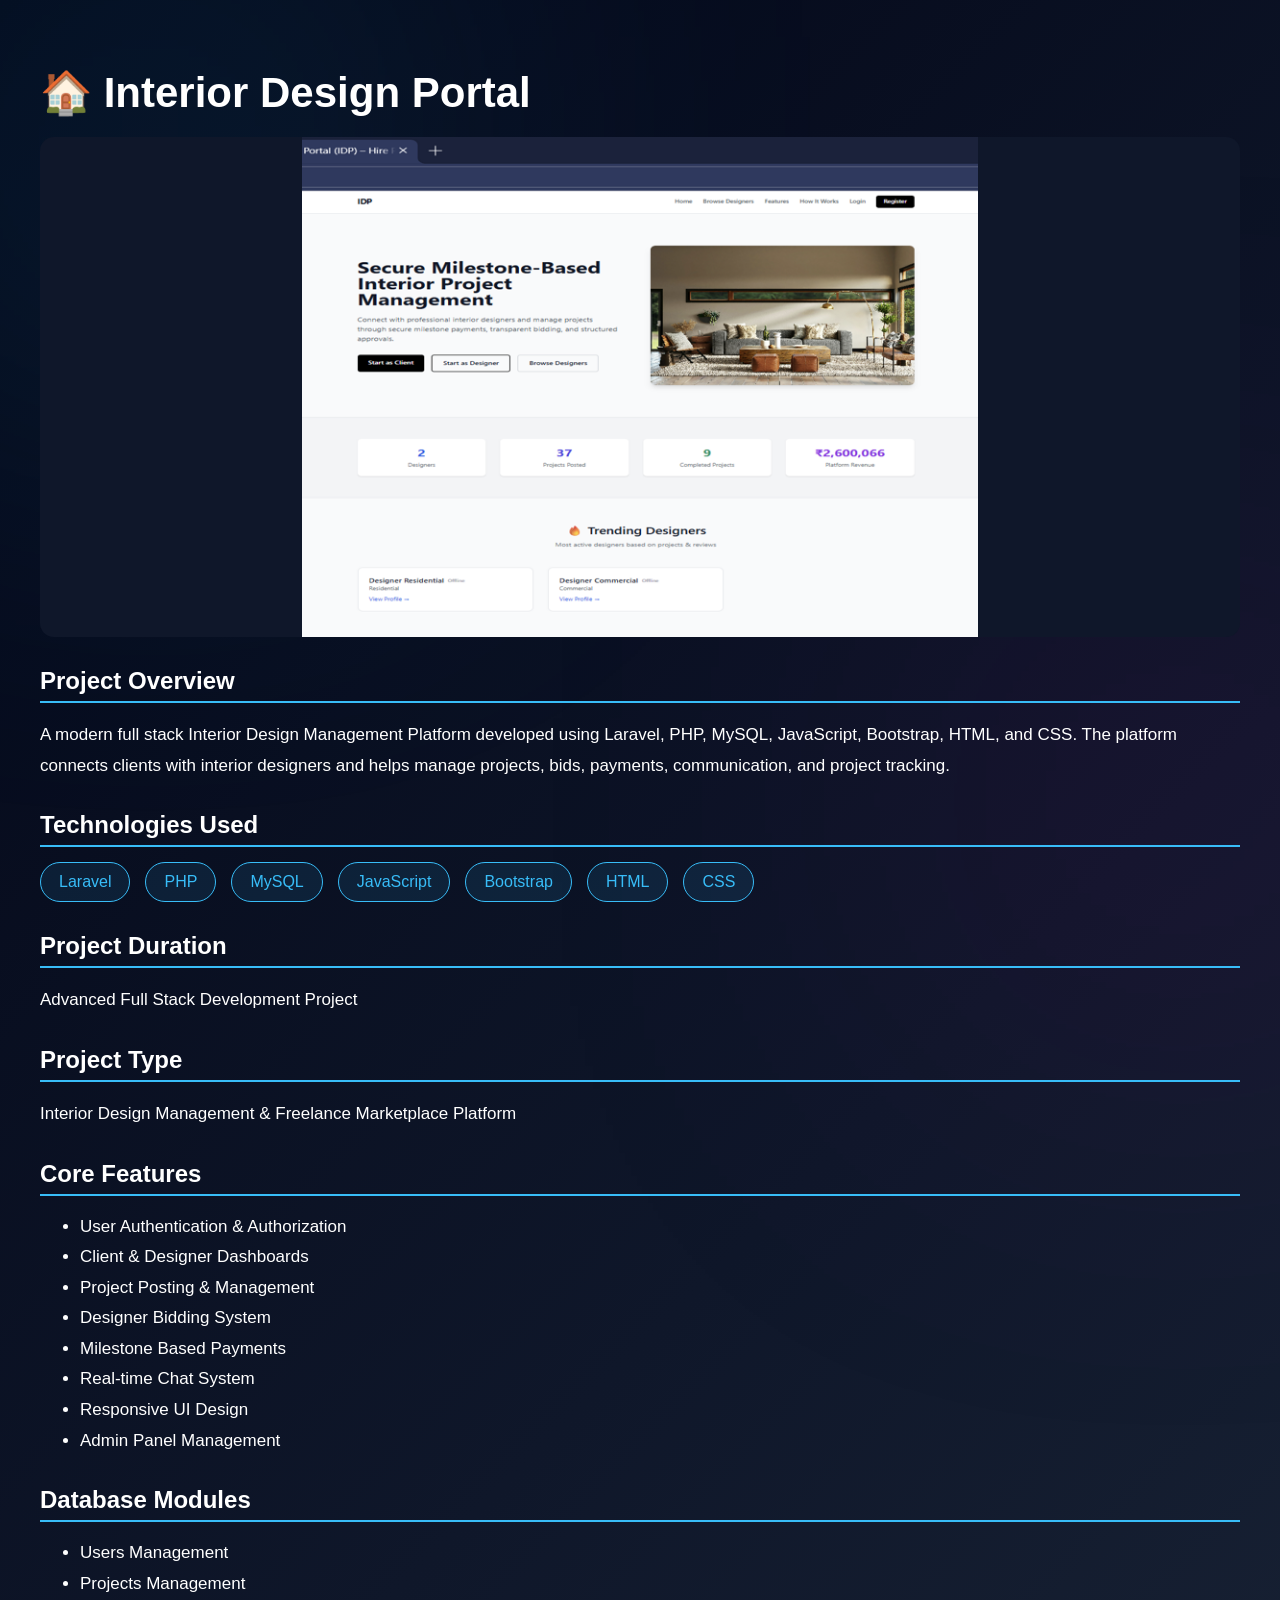
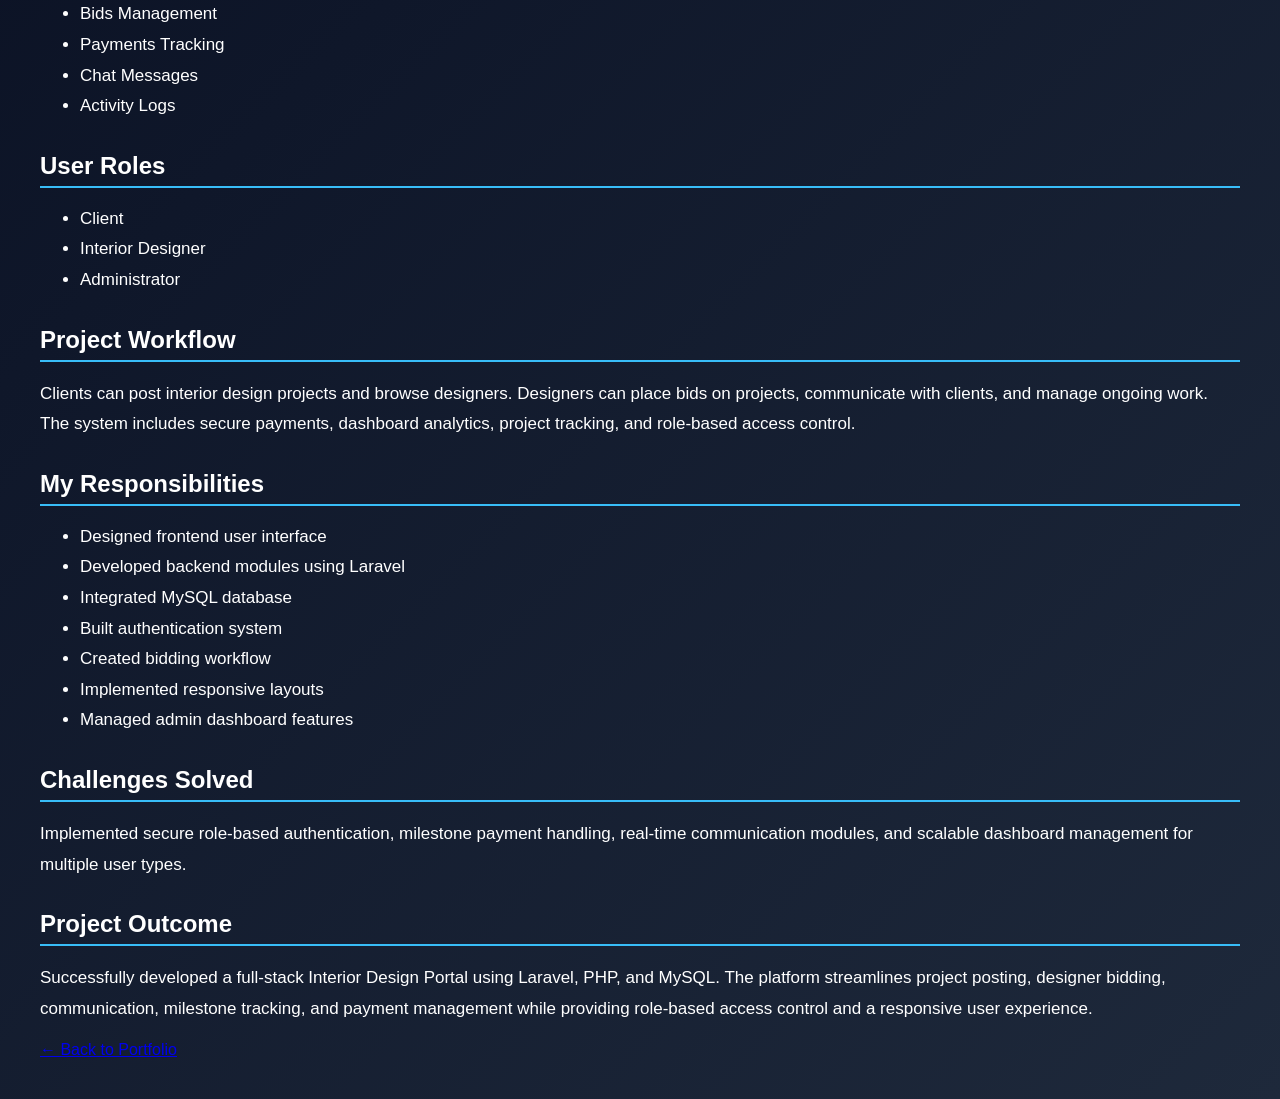
<file: project1.html>
<!DOCTYPE html>
<html>
<head>
    <title>Interior Design Portal</title>
    <link rel="stylesheet" href="style.css">
</head>

<body>

<div class="container project-page">

    <h1>🏠 Interior Design Portal</h1>

    <img src="project4.png" class="project-img" alt="Interior Design Portal">

    <h2>Project Overview</h2>

    <p>
        A modern full stack Interior Design Management Platform developed
        using Laravel, PHP, MySQL, JavaScript, Bootstrap, HTML, and CSS.
        The platform connects clients with interior designers and helps
        manage projects, bids, payments, communication, and project tracking.
    </p>

    <h2>Technologies Used</h2>

    <div class="skills-grid">
        <a href="#">Laravel</a>
        <a href="#">PHP</a>
        <a href="#">MySQL</a>
        <a href="#">JavaScript</a>
        <a href="#">Bootstrap</a>
        <a href="#">HTML</a>
        <a href="#">CSS</a>
    </div>

    <h2>Project Duration</h2>

<p>
Advanced Full Stack Development Project
</p>

<h2>Project Type</h2>

<p>
Interior Design Management & Freelance Marketplace Platform
</p>

    <h2>Core Features</h2>

    <ul>
        <li>User Authentication & Authorization</li>
        <li>Client & Designer Dashboards</li>
        <li>Project Posting & Management</li>
        <li>Designer Bidding System</li>
        <li>Milestone Based Payments</li>
        <li>Real-time Chat System</li>
        <li>Responsive UI Design</li>
        <li>Admin Panel Management</li>
    </ul>

    <h2>Database Modules</h2>

<ul>
    <li>Users Management</li>
    <li>Projects Management</li>
    <li>Bids Management</li>
    <li>Payments Tracking</li>
    <li>Chat Messages</li>
    <li>Activity Logs</li>
</ul>

<h2>User Roles</h2>

<ul>
    <li>Client</li>
    <li>Interior Designer</li>
    <li>Administrator</li>
</ul>

    <h2>Project Workflow</h2>

    <p>
        Clients can post interior design projects and browse designers.
        Designers can place bids on projects, communicate with clients,
        and manage ongoing work. The system includes secure payments,
        dashboard analytics, project tracking, and role-based access control.
    </p>

    <h2>My Responsibilities</h2>

    <ul>
        <li>Designed frontend user interface</li>
        <li>Developed backend modules using Laravel</li>
        <li>Integrated MySQL database</li>
        <li>Built authentication system</li>
        <li>Created bidding workflow</li>
        <li>Implemented responsive layouts</li>
        <li>Managed admin dashboard features</li>
    </ul>

    <h2>Challenges Solved</h2>

    <p>
        Implemented secure role-based authentication, milestone payment
        handling, real-time communication modules, and scalable dashboard
        management for multiple user types.
    </p>

    <h2>Project Outcome</h2>

<p>
Successfully developed a full-stack Interior Design Portal using Laravel, PHP, and MySQL. The platform streamlines project posting, designer bidding, communication, milestone tracking, and payment management while providing role-based access control and a responsive user experience.
</p>

    <a href="index.html" class="back-btn">← Back to Portfolio</a>

</div>

</body>
</html>
</file>
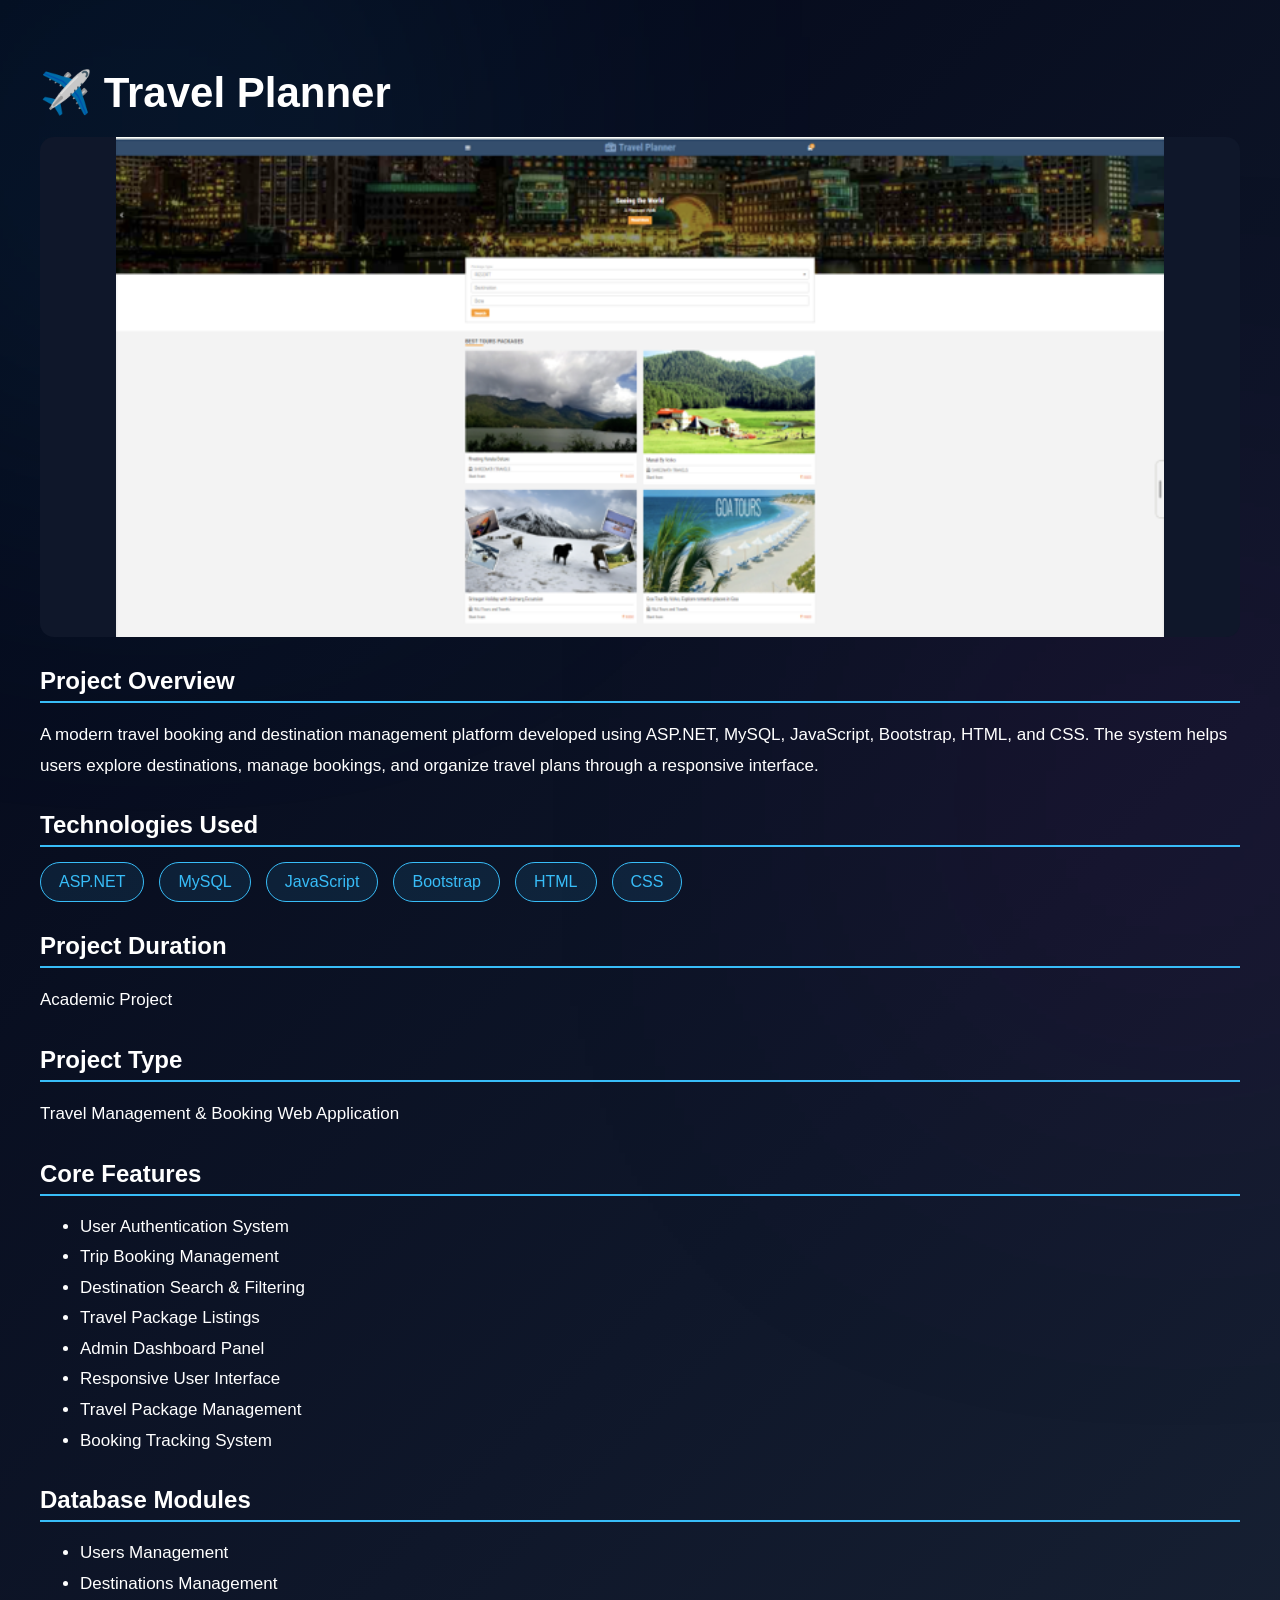
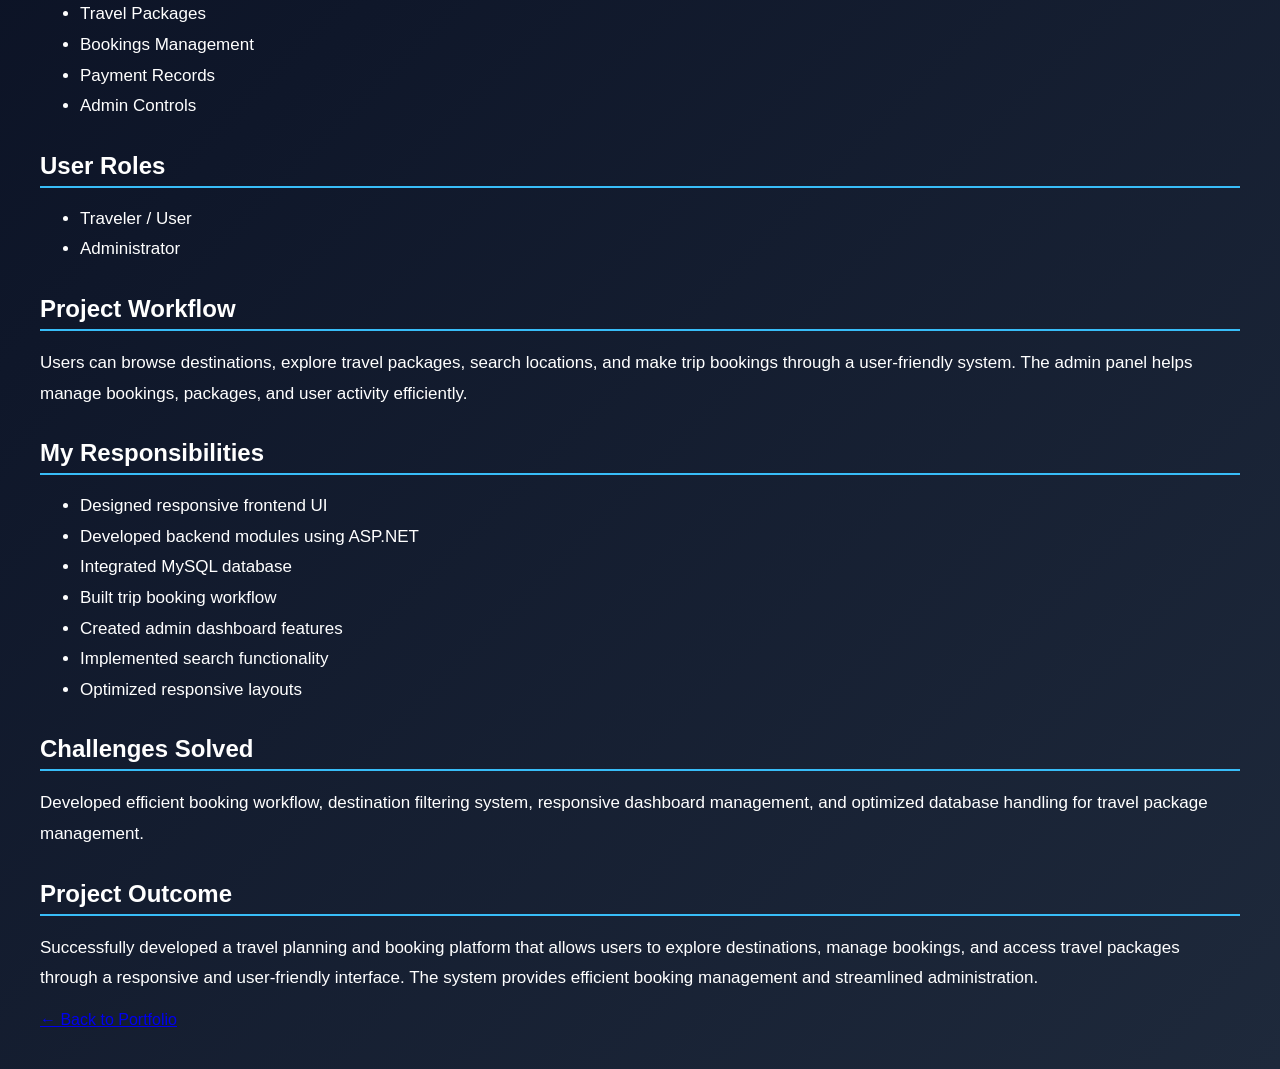
<file: project2.html>
<!DOCTYPE html>
<html>
<head>
    <title>Travel Planner</title>
    <link rel="stylesheet" href="style.css">
</head>

<body>

<div class="container project-page">

    <h1>✈️ Travel Planner</h1>

    <img src="project2.png" class="project-img" alt="Travel Planner">

    <h2>Project Overview</h2>

    <p>
        A modern travel booking and destination management platform
        developed using ASP.NET, MySQL, JavaScript, Bootstrap,
        HTML, and CSS. The system helps users explore destinations,
        manage bookings, and organize travel plans through a responsive interface.
    </p>

    <h2>Technologies Used</h2>

    <div class="skills-grid">
        <a href="#">ASP.NET</a>
        <a href="#">MySQL</a>
        <a href="#">JavaScript</a>
        <a href="#">Bootstrap</a>
        <a href="#">HTML</a>
        <a href="#">CSS</a>
    </div>

    <h2>Project Duration</h2>

<p>
Academic Project
</p>

<h2>Project Type</h2>

<p>
Travel Management & Booking Web Application
</p>
    <h2>Core Features</h2>

    <ul>
        <li>User Authentication System</li>
        <li>Trip Booking Management</li>
        <li>Destination Search & Filtering</li>
        <li>Travel Package Listings</li>
        <li>Admin Dashboard Panel</li>
        <li>Responsive User Interface</li>
        <li>Travel Package Management</li>
        <li>Booking Tracking System</li>
    </ul>

    <h2>Database Modules</h2>

<ul>
    <li>Users Management</li>
    <li>Destinations Management</li>
    <li>Travel Packages</li>
    <li>Bookings Management</li>
    <li>Payment Records</li>
    <li>Admin Controls</li>
</ul>

<h2>User Roles</h2>

<ul>
    <li>Traveler / User</li>
    <li>Administrator</li>
</ul>

    <h2>Project Workflow</h2>

    <p>
        Users can browse destinations, explore travel packages,
        search locations, and make trip bookings through a user-friendly system.
        The admin panel helps manage bookings, packages, and user activity efficiently.
    </p>

    <h2>My Responsibilities</h2>

    <ul>
        <li>Designed responsive frontend UI</li>
        <li>Developed backend modules using ASP.NET</li>
        <li>Integrated MySQL database</li>
        <li>Built trip booking workflow</li>
        <li>Created admin dashboard features</li>
        <li>Implemented search functionality</li>
        <li>Optimized responsive layouts</li>
    </ul>

    <h2>Challenges Solved</h2>

    <p>
        Developed efficient booking workflow, destination filtering system,
        responsive dashboard management, and optimized database handling
        for travel package management.
    </p>

    <h2>Project Outcome</h2>

    <p>
Successfully developed a travel planning and booking platform that allows users to explore destinations, manage bookings, and access travel packages through a responsive and user-friendly interface. The system provides efficient booking management and streamlined administration.
</p>

    <a href="index.html" class="back-btn">← Back to Portfolio</a>

</div>

</body>
</html>
</file>
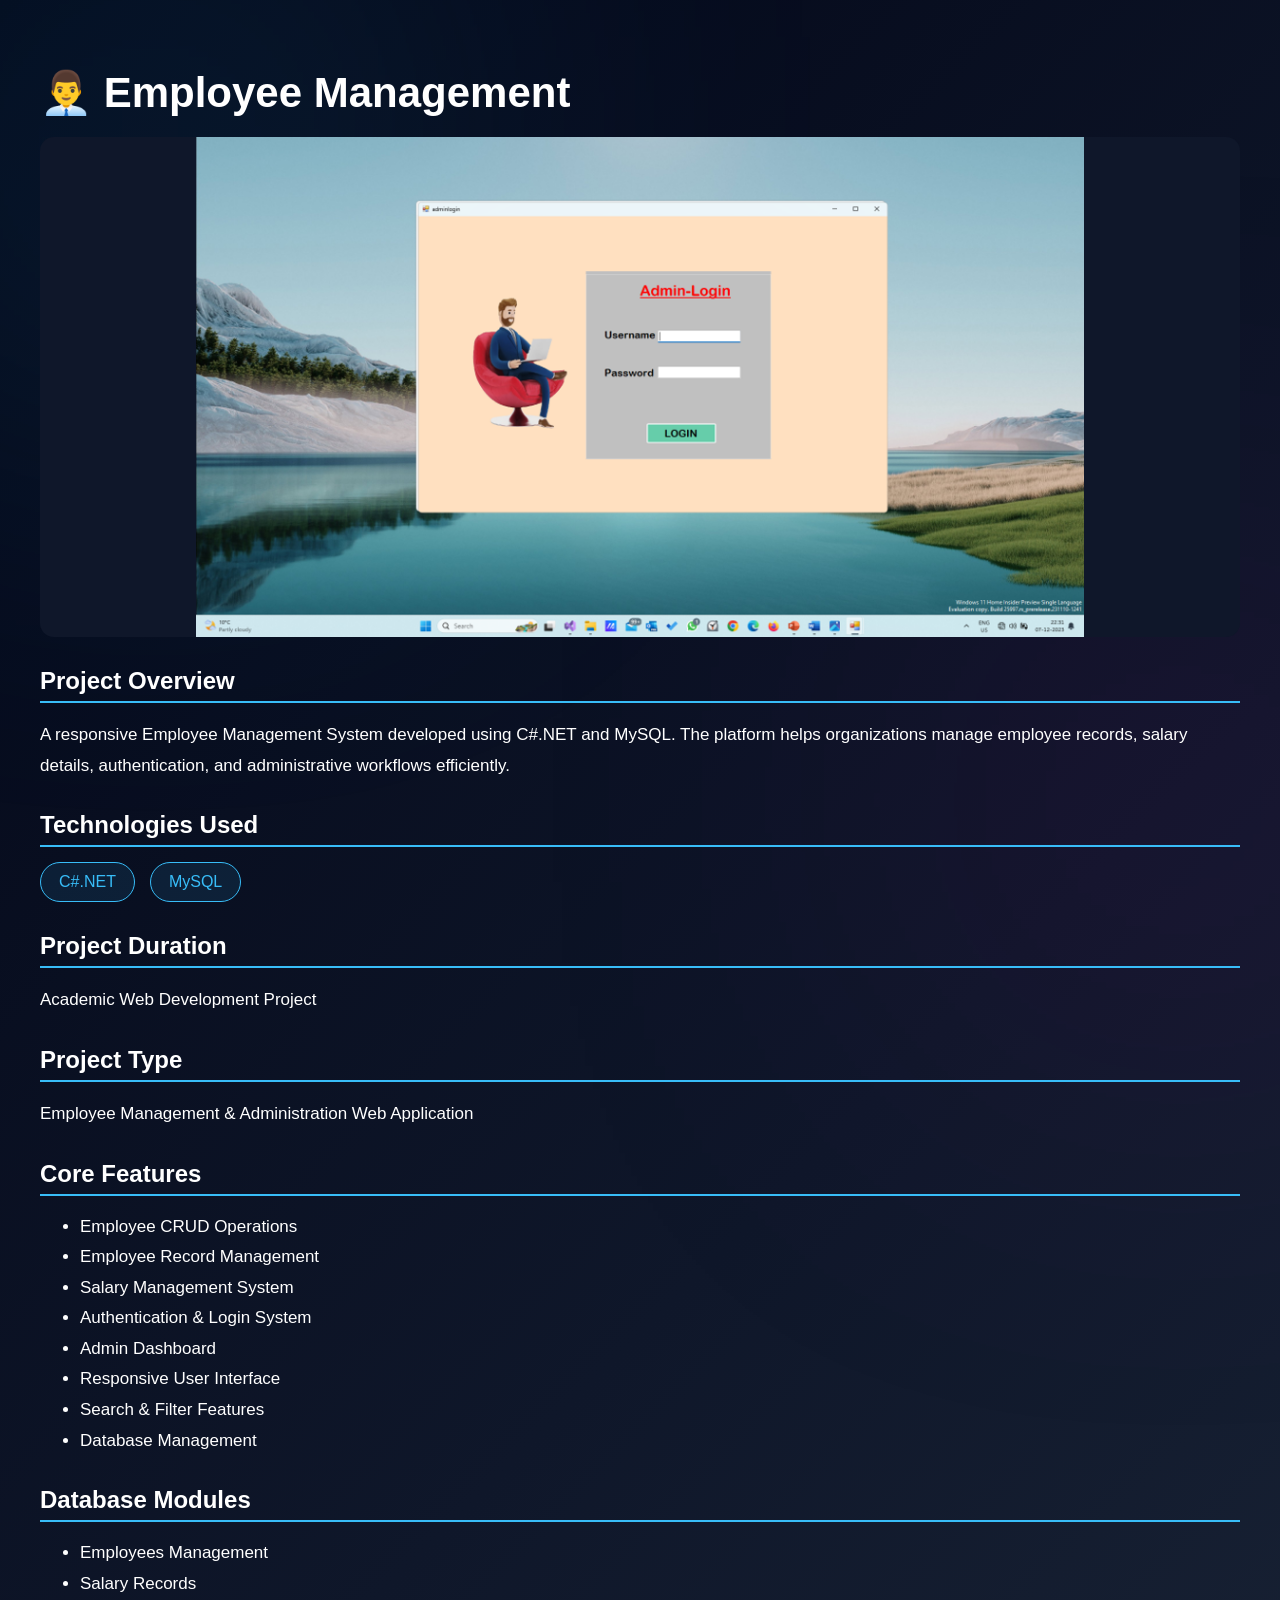
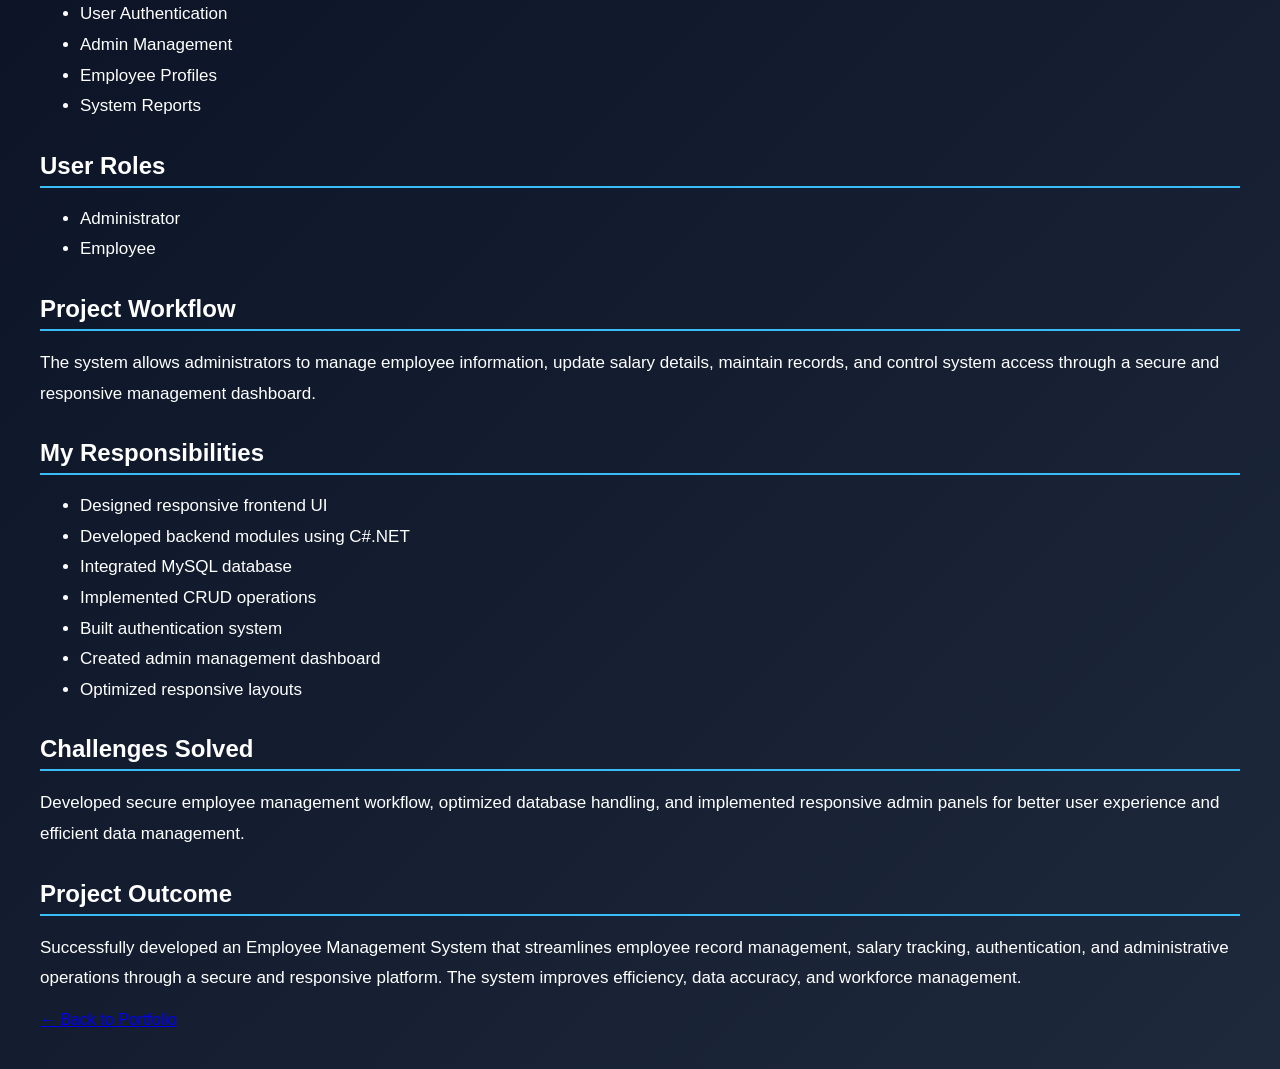
<file: project3.html>
<!DOCTYPE html>
<html>
<head>
    <title>Employee Management</title>
    <link rel="stylesheet" href="style.css">
</head>

<body>

<div class="container project-page">

    <h1>👨‍💼 Employee Management</h1>

    <img src="project1.png" class="project-img" alt="Employee Management System">

    <h2>Project Overview</h2>

   <p>
A responsive Employee Management System developed using C#.NET and MySQL. The platform helps organizations manage employee records, salary details, authentication, and administrative workflows efficiently.
</p>

    <h2>Technologies Used</h2>

    <div class="skills-grid">
        <a href="#">C#.NET</a>
        <a href="#">MySQL</a>
    </div>

    <h2>Project Duration</h2>

<p>
Academic Web Development Project
</p>

<h2>Project Type</h2>

<p>
Employee Management & Administration Web Application
</p>

    <h2>Core Features</h2>

    <ul>
        <li>Employee CRUD Operations</li>
        <li>Employee Record Management</li>
        <li>Salary Management System</li>
        <li>Authentication & Login System</li>
        <li>Admin Dashboard</li>
        <li>Responsive User Interface</li>
        <li>Search & Filter Features</li>
        <li>Database Management</li>
    </ul>

    <h2>Database Modules</h2>

<ul>
    <li>Employees Management</li>
    <li>Salary Records</li>
    <li>User Authentication</li>
    <li>Admin Management</li>
    <li>Employee Profiles</li>
    <li>System Reports</li>
</ul>

<h2>User Roles</h2>

<ul>
    <li>Administrator</li>
    <li>Employee</li>
</ul>
    <h2>Project Workflow</h2>

    <p>
        The system allows administrators to manage employee information,
        update salary details, maintain records, and control system access
        through a secure and responsive management dashboard.
    </p>

    <h2>My Responsibilities</h2>

    <ul>
        <li>Designed responsive frontend UI</li>
        <li>Developed backend modules using C#.NET</li>
        <li>Integrated MySQL database</li>
        <li>Implemented CRUD operations</li>
        <li>Built authentication system</li>
        <li>Created admin management dashboard</li>
        <li>Optimized responsive layouts</li>
    </ul>

    <h2>Challenges Solved</h2>

    <p>
        Developed secure employee management workflow,
        optimized database handling, and implemented
        responsive admin panels for better user experience
        and efficient data management.
    </p>

    <h2>Project Outcome</h2>

   <p>
Successfully developed an Employee Management System that streamlines employee record management, salary tracking, authentication, and administrative operations through a secure and responsive platform. The system improves efficiency, data accuracy, and workforce management.
</p>

    <a href="index.html" class="back-btn">← Back to Portfolio</a>

</div>

</body>
</html>
</file>
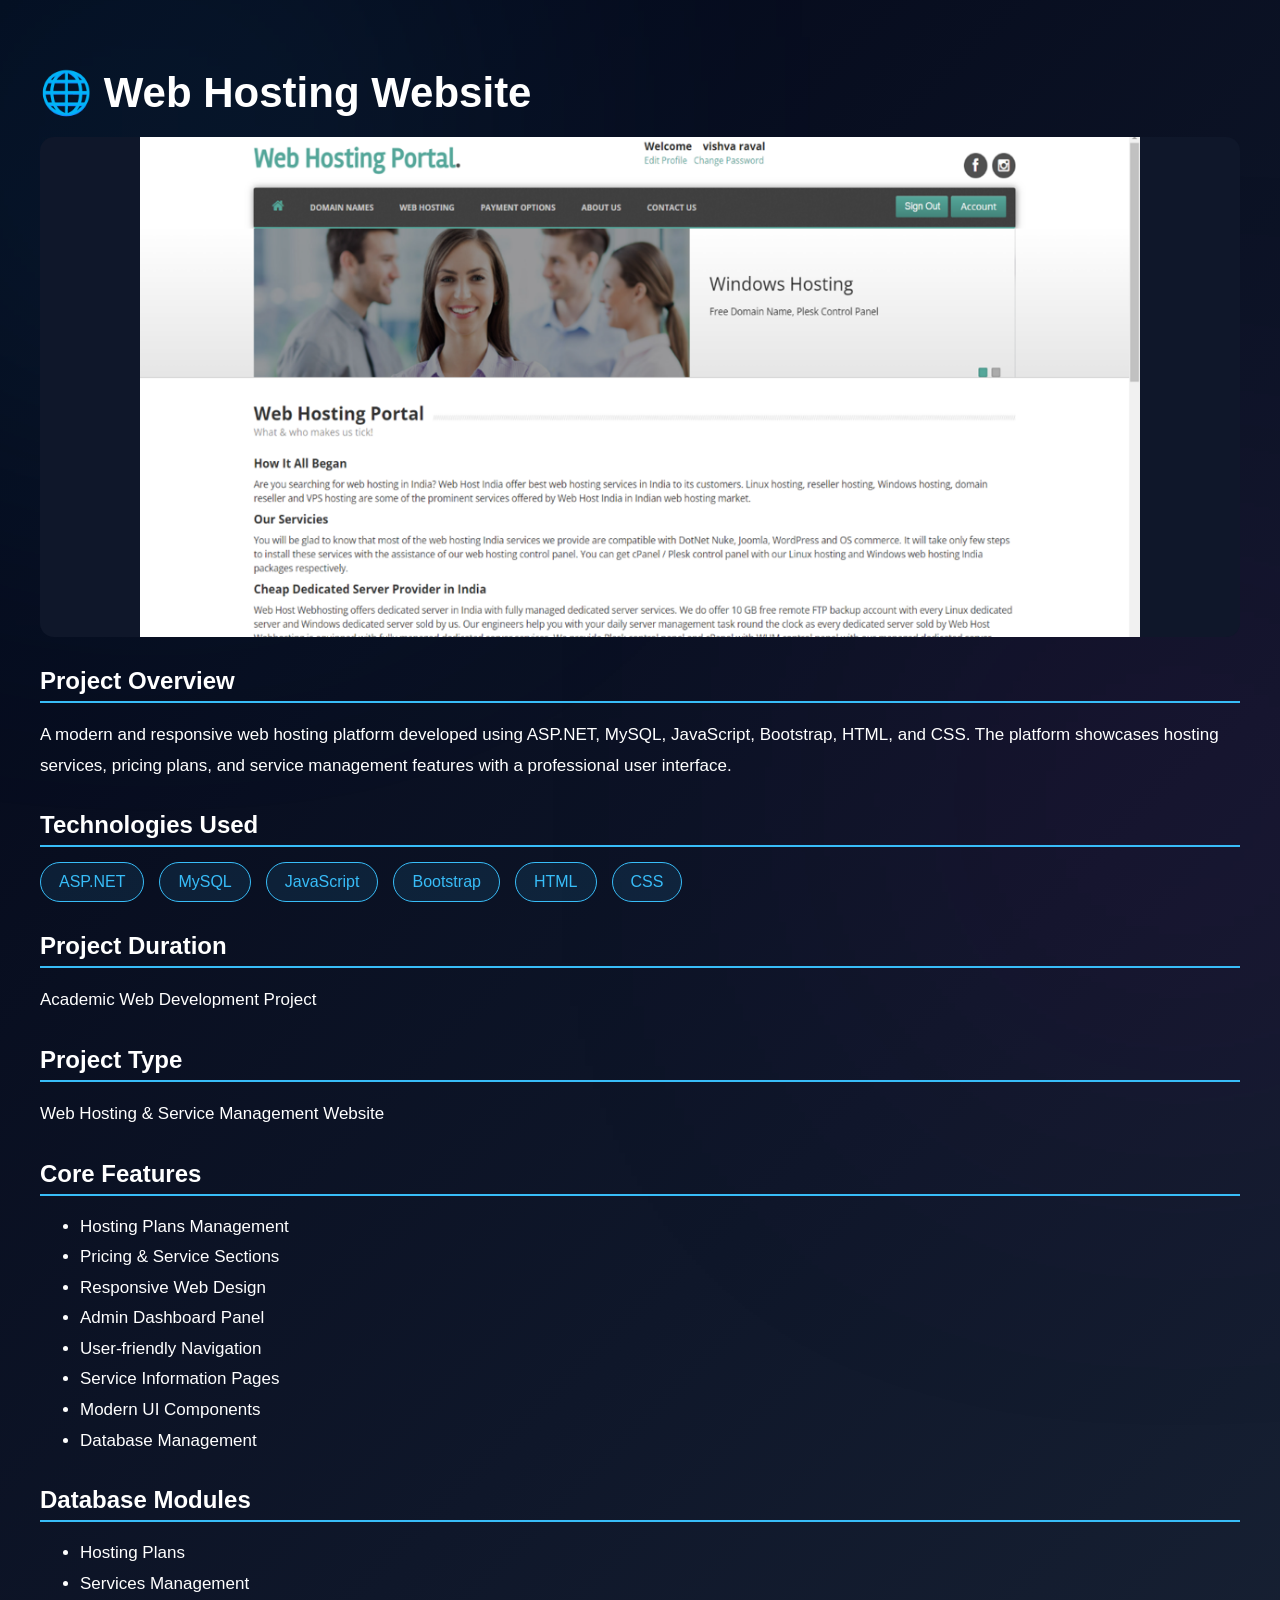
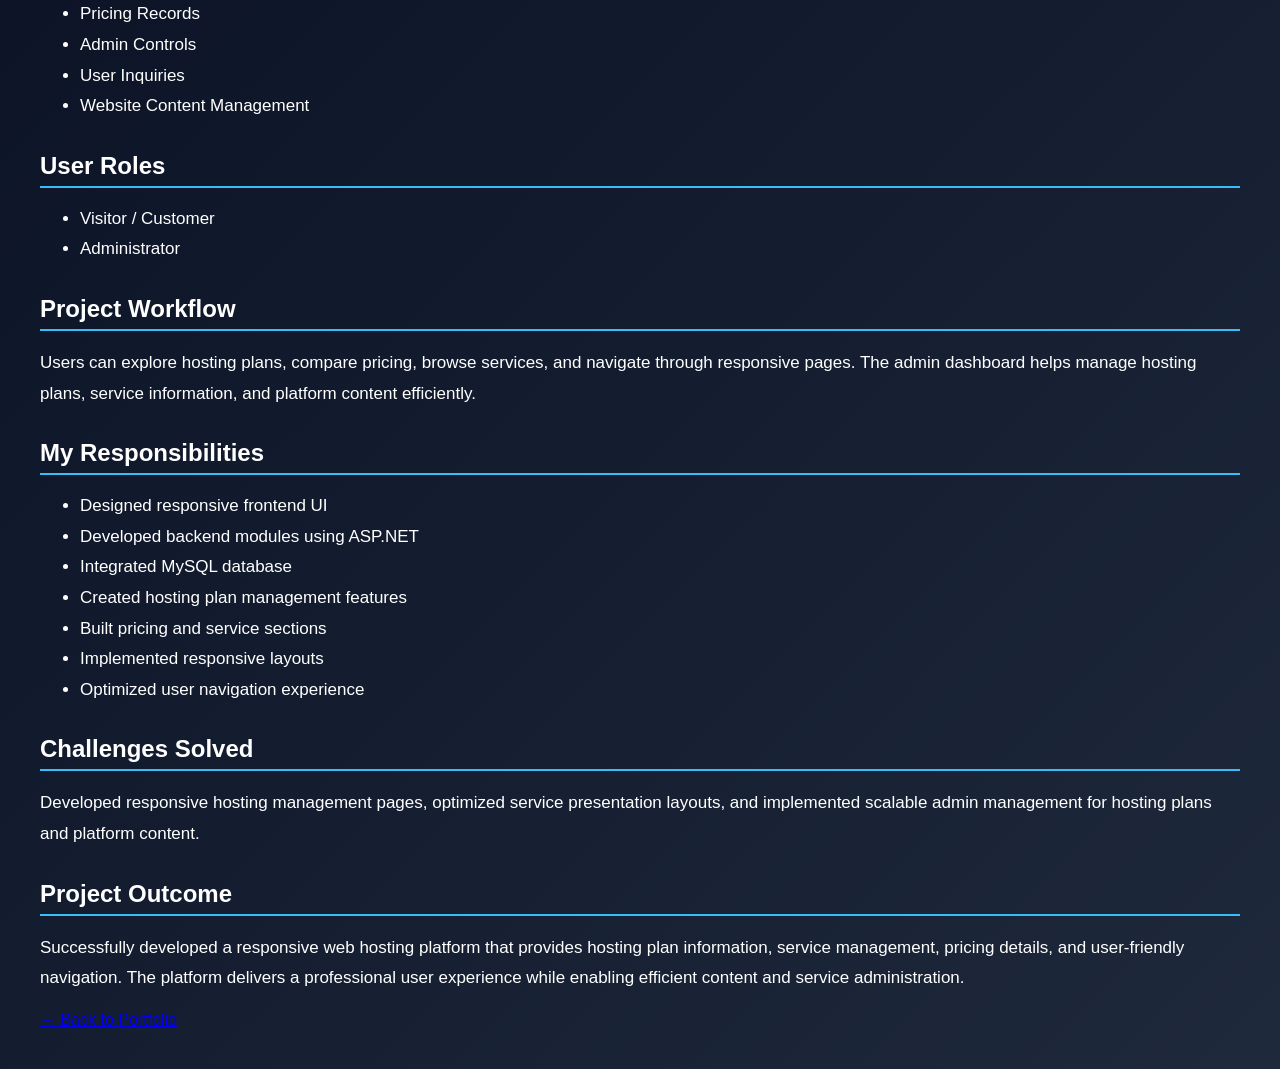
<file: project4.html>
<!DOCTYPE html>
<html>
<head>
    <title>Web Hosting Website</title>
    <link rel="stylesheet" href="style.css">
</head>

<body>

<div class="container project-page">

    <h1>🌐 Web Hosting Website</h1>

    <img src="project3.png" class="project-img" alt="Web Hosting Website">

    <h2>Project Overview</h2>

    <p>
        A modern and responsive web hosting platform developed using
        ASP.NET, MySQL, JavaScript, Bootstrap, HTML, and CSS.
        The platform showcases hosting services, pricing plans,
        and service management features with a professional user interface.
    </p>

    <h2>Technologies Used</h2>

    <div class="skills-grid">
        <a href="#">ASP.NET</a>
        <a href="#">MySQL</a>
        <a href="#">JavaScript</a>
        <a href="#">Bootstrap</a>
        <a href="#">HTML</a>
        <a href="#">CSS</a>
    </div>


    <h2>Project Duration</h2>

<p>
Academic Web Development Project
</p>

<h2>Project Type</h2>

<p>
Web Hosting & Service Management Website
</p>
    <h2>Core Features</h2>

    <ul>
        <li>Hosting Plans Management</li>
        <li>Pricing & Service Sections</li>
        <li>Responsive Web Design</li>
        <li>Admin Dashboard Panel</li>
        <li>User-friendly Navigation</li>
        <li>Service Information Pages</li>
        <li>Modern UI Components</li>
        <li>Database Management</li>
    </ul>

    <h2>Database Modules</h2>

<ul>
    <li>Hosting Plans</li>
    <li>Services Management</li>
    <li>Pricing Records</li>
    <li>Admin Controls</li>
    <li>User Inquiries</li>
    <li>Website Content Management</li>
</ul>

<h2>User Roles</h2>

<ul>
    <li>Visitor / Customer</li>
    <li>Administrator</li>
</ul>

    <h2>Project Workflow</h2>

    <p>
        Users can explore hosting plans, compare pricing,
        browse services, and navigate through responsive pages.
        The admin dashboard helps manage hosting plans,
        service information, and platform content efficiently.
    </p>

    <h2>My Responsibilities</h2>

    <ul>
        <li>Designed responsive frontend UI</li>
        <li>Developed backend modules using ASP.NET</li>
        <li>Integrated MySQL database</li>
        <li>Created hosting plan management features</li>
        <li>Built pricing and service sections</li>
        <li>Implemented responsive layouts</li>
        <li>Optimized user navigation experience</li>
    </ul>

    <h2>Challenges Solved</h2>

    <p>
        Developed responsive hosting management pages,
        optimized service presentation layouts,
        and implemented scalable admin management
        for hosting plans and platform content.
    </p>

    <h2>Project Outcome</h2>

    <p>
Successfully developed a responsive web hosting platform that provides hosting plan information, service management, pricing details, and user-friendly navigation. The platform delivers a professional user experience while enabling efficient content and service administration.
</p>

    <a href="index.html" class="back-btn">← Back to Portfolio</a>

</div>

</body>
</html>
</file>
<file: style.css>
/* BACKGROUND GLOW */
body::before {
    content: "";
    position: fixed;
    width: 500px;
    height: 500px;
    background: #38bdf8;
    filter: blur(200px);
    opacity: 0.15;
    top: -100px;
    left: -100px;
    z-index: -1;
}

/* BODY */
body {
    margin: 0;
    font-family: 'Segoe UI', Arial, sans-serif;
    background: linear-gradient(135deg, #020617, #0f172a, #1e293b);
    color: white;
    font-size: 16px;
}

/* NAVBAR */
.navbar {
    display: flex;
    justify-content: space-between;
    align-items: center;
    padding: 15px 20px;
    background: rgba(2, 6, 23, 0.8);
    backdrop-filter: blur(10px);
    position: sticky;
    top: 0;
    border-bottom: 1px solid rgba(255,255,255,0.1);
    z-index: 1000;
}

.navbar h2 {
    margin: 0;
    color: #38bdf8;
     font-size: 38px;
    font-weight: 700;
}

.navbar a {
    color: white;
    margin-left: 15px;
    text-decoration: none;
    transition: 0.3s;
    position: relative;
}

.navbar div a:hover {
    color: #38bdf8;
}

.navbar div a::after {
    content: "";
    position: absolute;
    width: 0;
    height: 2px;
    background: #38bdf8;
    left: 0;
    bottom: -5px;
    transition: 0.3s;
}

.navbar div a:hover::after {
    width: 100%;
}

/* CONTAINER */
.container{
    width: 95%;
    max-width: 1400px;
    margin: auto;
}

.project-img {
    width: 100%;
     height: 240px;
    object-fit: cover;
    background: #0f172a;
    border-radius: 12px;
    margin-bottom: 15px;
    transition: 0.4s;
}

.card:hover .project-img {
    transform: scale(1.03);
}


.glow {
    color: #38bdf8;
    text-shadow: 0 0 20px #38bdf8;
}

/* HERO SECTION */
.hero {
    display: flex;
    align-items: center;
    padding: 20px 0 10px;
    min-height: auto;
}

.hero-box {
    display: flex;
    justify-content: space-between;
    align-items: flex-start;
    gap: 60px;
    width: 100%;
    flex-wrap: wrap;
}

.hero-left {
    flex: 3;
}

.hero-right {
    flex: 1;
    display: flex;
    gap: 20px;
    justify-content: flex-start;
    flex-wrap: wrap;
    align-items: flex-start;
      min-width: 250px;
}

.mini-card {
    background: rgba(255,255,255,0.05);
    border: 1px solid rgba(255,255,255,0.1);
    padding: 20px;
    border-radius: 16px;
    width: 220px;
    backdrop-filter: blur(10px);
    transition: 0.3s;
}

.mini-card:hover {
    transform: translateY(-5px);
    box-shadow: 0 0 20px rgba(56,189,248,0.5);
}

.hero h1 {
   font-size: clamp(48px, 7vw, 72px);
    line-height: 1.1;
    color: #38bdf8;
    margin-bottom: 10px;
}

.hero p {
    font-size: 18px;
    color: #94a3b8;
}

.typing-text {
    min-height: 30px;
}

.hero h3 {
    margin-top: 15px;
    font-weight: 400;
    color: #cbd5f5;
    font-size: 24px;
}

/* HERO BUTTONS */
.hero-buttons a {
    display: inline-block;
    margin: 10px 8px;
    padding: 14px 28px;
    font-weight: 600;
    background: #38bdf8;
    color: black;
    border-radius: 8px;
    text-decoration: none;
    transition: 0.3s;
}

.hero-buttons {
    margin-top: 25px;
}

.hero-buttons a:hover {
    transform: scale(1.1);
    box-shadow: 0 0 20px #38bdf8;
}

/* SECTION */
section {
    margin-bottom: 60px;
}

h2 {
    border-bottom: 2px solid #38bdf8;
    padding-bottom: 6px;
    margin-bottom: 15px;
}

/* PROJECT GRID */
.projects {
    display: grid;
    grid-template-columns: repeat(auto-fit, minmax(320px, 1fr));
    gap: 30px;
    align-items: start;
}

/* CARD */
.card {
    background: rgba(255, 255, 255, 0.06);
    backdrop-filter: blur(12px);
    padding: 20px;
    border-radius: 20px;
    border: 1px solid rgba(255,255,255,0.1);
    transition: transform 0.3s ease, box-shadow 0.3s ease;

    display: flex;
    flex-direction: column;
    justify-content: space-between;
    overflow: hidden;
    min-height: auto;
}

.card h3 {
    margin-top: 0;
}

.card p {
    color: #cbd5f5;
    font-size: 16px;
    line-height: 1.6;
}

.buttons {
    margin-top: auto;
}

.card:hover {
    transform: translateY(-10px);
    box-shadow:
        0 0 20px rgba(56,189,248,0.4),
        0 0 40px rgba(56,189,248,0.2);
}

/* BUTTONS */
.buttons a {
    display: inline-block;
    margin-top: 10px;
    margin-right: 10px;
    padding: 12px 20px;
    background: #38bdf8;
    color: black;
    border-radius: 6px;
    text-decoration: none;
    font-size: 13px;
    transition: 0.3s;
    cursor: pointer;
}

.buttons a:hover {
    background: #0ea5e9;
    box-shadow: 0 0 10px #38bdf8;
    transform: scale(1.05);
}

/* SKILLS */


/* CONTACT */
#contact .buttons a {
    background: #1e40af;
    color: white;
}

#contact .buttons {
    margin-top: 20px;
}

/* SMOOTH SCROLL */
html {
    scroll-behavior: smooth;
}

footer {
    text-align: center;
    padding: 30px;
    color: #94a3b8;
}

.skills-grid {
    display: flex;
    flex-wrap: wrap;
    gap: 15px;
}

.skills-grid a {
    padding: 10px 18px;
    border-radius: 30px;
    background: rgba(56,189,248,0.1);
    border: 1px solid #38bdf8;
    color: #38bdf8;
    text-decoration: none;
     transition: 0.3s;
}

.skills-grid a:hover {
    transform: translateY(-3px);
    box-shadow: 0 0 10px rgba(56,189,248,0.4);
}

.navbar h2 a {
    color: #38bdf8;
    text-decoration: none;
}

/* RESPONSIVE */
@media (max-width: 600px) {

    .hero h1 {
        font-size: 42px;
        line-height: 1.2;
    }

    .hero-box {
    flex-direction: column;
    gap: 30px;
}

.hero-left {
    text-align: center;
}

.hero-right {
    justify-content: center;
}

    .container {
        width: 92%;
        padding: 20px 10px;
    }

    .navbar {
        flex-direction: column;
        align-items: flex-start;
    }

    .navbar div {
        margin-top: 10px;
    }

    .navbar div {
    display: flex;
    flex-wrap: wrap;
    gap: 10px;
}
}

#experience .card {
    min-height: auto;
    max-width: 100%;
    padding: 25px;
}

body::after {
    content: "";
    position: fixed;
    width: 400px;
    height: 400px;
    background: purple;
    filter: blur(200px);
    right: -100px;
    bottom: -100px;
    opacity: 0.2;
    z-index: -1;
}

/* FINAL FIXES */

section {
    scroll-margin-top: 100px;
}

.buttons a {
    min-width: 130px;
    text-align: center;
}


.card img {
    display: block;
}

.hero-left p,
.hero-left h3 {
    max-width: 900px;
}

.project-page {
    max-width: 1200px;
    width: 95%;
    margin: auto;
    padding: 40px 20px;
}

.project-page h1 {
    font-size: 42px;
    margin-bottom: 20px;
}

.project-page h2 {
    margin-top: 30px;
}

.project-page p,
.project-page li {
    font-size: 17px;
    line-height: 1.8;
}

.project-page img {
    width: 100%;
    height: auto;
    max-height: 500px;
    object-fit: contain;
    border-radius: 14px;
    display: block;
    margin-bottom: 20px;
}

@media (max-width: 768px) {

    .hero {
        padding-top: 10px;
    }

    .hero-buttons a,
    .buttons a {
        width: 100%;
        margin-right: 0;
    }

    .mini-card {
        width: 100%;
    }

    .navbar {
        padding: 15px;
    }

    .navbar h2 {
    font-size: 34px;
}
}

@media (max-width: 1200px) {
    .projects {
        grid-template-columns: repeat(2, 1fr);
    }
}

@media (max-width: 768px) {
    .projects {
        grid-template-columns: 1fr;
    }
}
</file>
